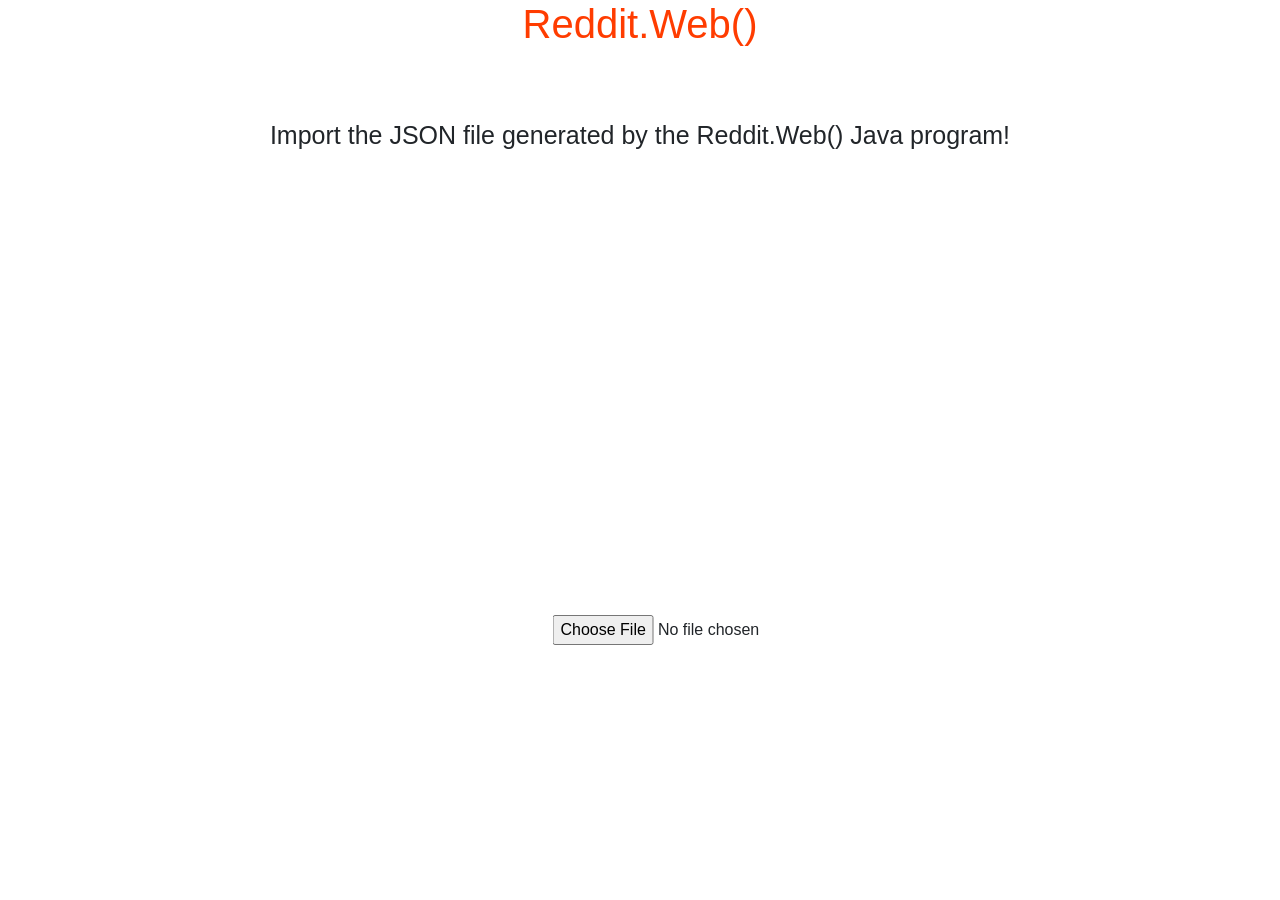
<file: frontend/index.html>
<!-- @author Bassel Rezkalla -->
<!-- @date 2020/04/09 -->

<!DOCTYPE html>
<html lang="en">
<head>
    <meta charset="UTF-8">
    <meta name="viewport" content="width=device-width, initial-scale=1.0">
    <link rel="stylesheet" href="https://maxcdn.bootstrapcdn.com/bootstrap/4.0.0/css/bootstrap.min.css" integrity="sha384-Gn5384xqQ1aoWXA+058RXPxPg6fy4IWvTNh0E263XmFcJlSAwiGgFAW/dAiS6JXm" crossorigin="anonymous">
    <link href="style.css" rel="stylesheet">
    <title>Reddit.Web()</title>
</head>
<body>
    <h1 class="title">Reddit.Web()</h1>
    <div id="refreshDiv">
        <button class="btn" id="refresh" onclick="refresh()">Refresh</button>
    </div>
    <div class="center-screen">
        <h3 id="msg" class="title">Import the JSON file generated by the Reddit.Web() Java program!</h3>
    </div>
    <canvas id="myCanvas"></canvas>
    <input class="button" type="file" value="Upload JSON" id="jsonFile" onchange="onUpload()">
    <!-- <script src="https://requirejs.org/docs/release/2.3.5/minified/require.js"></script> !-->
    <script src="script.js"></script>
</body>
</html>
</file>
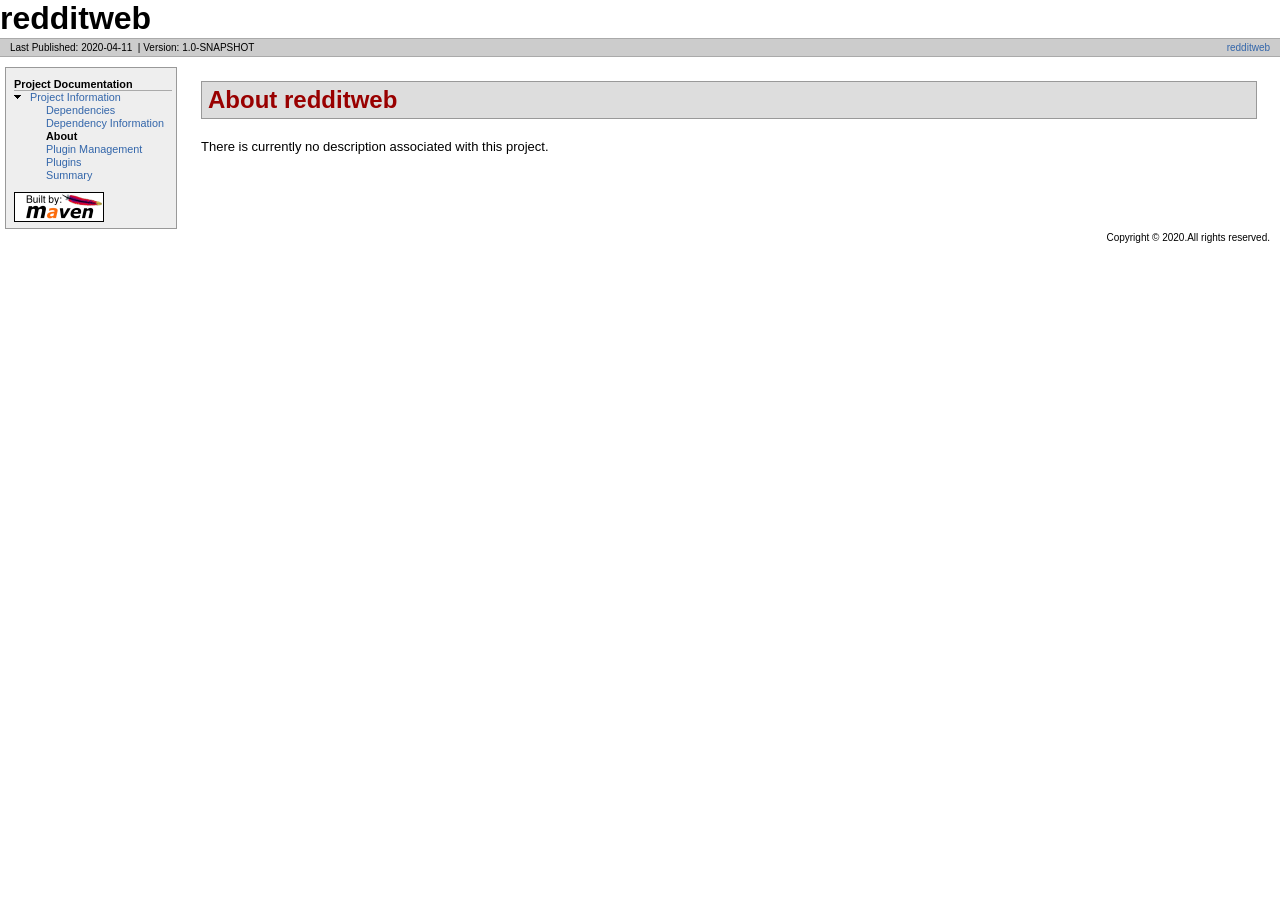
<file: site/index.html>
<!DOCTYPE html PUBLIC "-//W3C//DTD XHTML 1.0 Transitional//EN" "http://www.w3.org/TR/xhtml1/DTD/xhtml1-transitional.dtd">
<!-- Generated by Apache Maven Doxia Site Renderer 1.8.1 from org.apache.maven.plugins:maven-project-info-reports-plugin:3.0.0:index at 2020-04-11 -->
<html xmlns="http://www.w3.org/1999/xhtml" xml:lang="en" lang="en">
  <head>
    <meta http-equiv="Content-Type" content="text/html; charset=UTF-8" />
    <title>redditweb &#x2013; About</title>
    <style type="text/css" media="all">
      @import url("./css/maven-base.css");
      @import url("./css/maven-theme.css");
      @import url("./css/site.css");
    </style>
    <link rel="stylesheet" href="./css/print.css" type="text/css" media="print" />
    <meta http-equiv="Content-Language" content="en" />
    
  </head>
  <body class="composite">
    <div id="banner">
<div id="bannerLeft">
redditweb
</div>
      <div class="clear">
        <hr/>
      </div>
    </div>
    <div id="breadcrumbs">
      <div class="xleft">
        <span id="publishDate">Last Published: 2020-04-11</span>
          &nbsp;| <span id="projectVersion">Version: 1.0-SNAPSHOT</span>
      </div>
      <div class="xright"><a href="./" title="redditweb">redditweb</a>      </div>
      <div class="clear">
        <hr/>
      </div>
    </div>
    <div id="leftColumn">
      <div id="navcolumn">
       <h5>Project Documentation</h5>
    <ul>
     <li class="expanded"><a href="project-info.html" title="Project Information">Project Information</a>
      <ul>
       <li class="none"><a href="dependencies.html" title="Dependencies">Dependencies</a></li>
       <li class="none"><a href="dependency-info.html" title="Dependency Information">Dependency Information</a></li>
       <li class="none"><strong>About</strong></li>
       <li class="none"><a href="plugin-management.html" title="Plugin Management">Plugin Management</a></li>
       <li class="none"><a href="plugins.html" title="Plugins">Plugins</a></li>
       <li class="none"><a href="summary.html" title="Summary">Summary</a></li>
      </ul></li>
    </ul>
      <a href="http://maven.apache.org/" title="Built by Maven" class="poweredBy">
        <img class="poweredBy" alt="Built by Maven" src="./images/logos/maven-feather.png" />
      </a>
      </div>
    </div>
    <div id="bodyColumn">
      <div id="contentBox">
<div class="section">
<h2><a name="About_redditweb"></a>About redditweb</h2><a name="About_redditweb"></a>
<p>There is currently no description associated with this project.</p></div>
      </div>
    </div>
    <div class="clear">
      <hr/>
    </div>
    <div id="footer">
      <div class="xright">
        Copyright &#169;      2020.All rights reserved.      </div>
      <div class="clear">
        <hr/>
      </div>
    </div>
  </body>
</html>
</file>
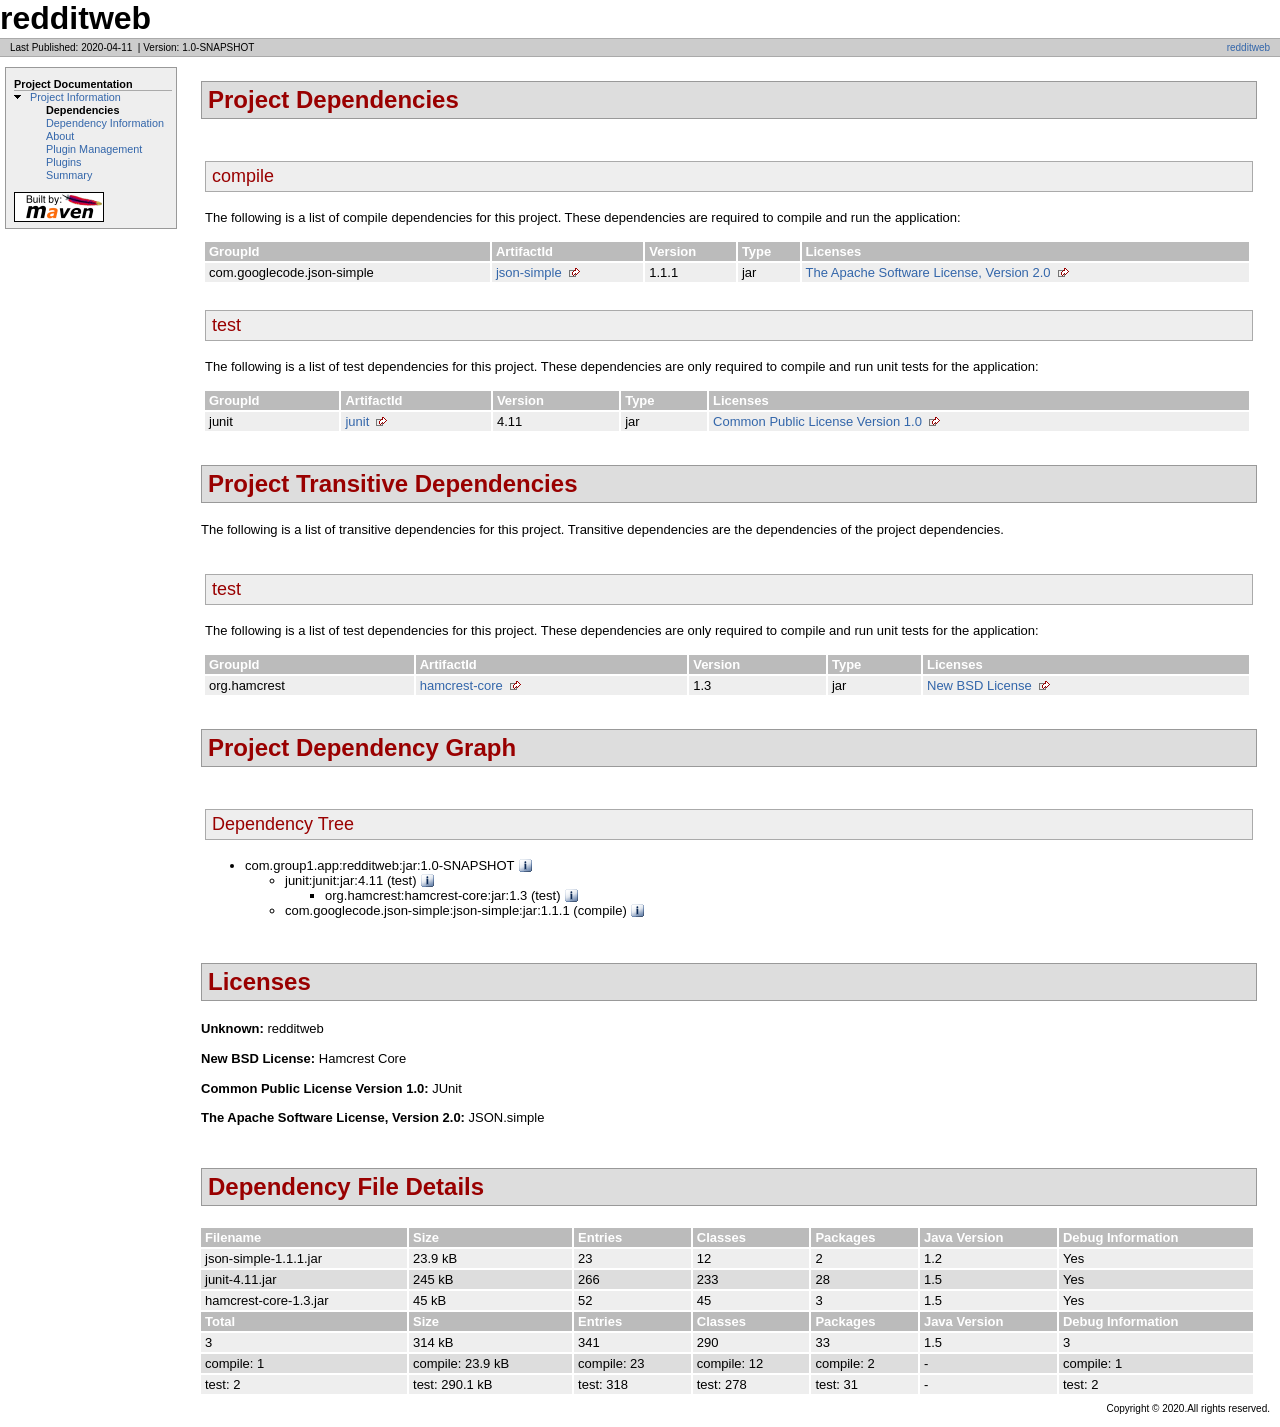
<file: site/dependencies.html>
<!DOCTYPE html PUBLIC "-//W3C//DTD XHTML 1.0 Transitional//EN" "http://www.w3.org/TR/xhtml1/DTD/xhtml1-transitional.dtd">
<!-- Generated by Apache Maven Doxia Site Renderer 1.8.1 from org.apache.maven.plugins:maven-project-info-reports-plugin:3.0.0:dependencies at 2020-04-11 -->
<html xmlns="http://www.w3.org/1999/xhtml" xml:lang="en" lang="en">
  <head>
    <meta http-equiv="Content-Type" content="text/html; charset=UTF-8" />
    <title>redditweb &#x2013; Project Dependencies</title>
    <style type="text/css" media="all">
      @import url("./css/maven-base.css");
      @import url("./css/maven-theme.css");
      @import url("./css/site.css");
    </style>
    <link rel="stylesheet" href="./css/print.css" type="text/css" media="print" />
    <meta http-equiv="Content-Language" content="en" />
    
  </head>
  <body class="composite">
    <div id="banner">
<div id="bannerLeft">
redditweb
</div>
      <div class="clear">
        <hr/>
      </div>
    </div>
    <div id="breadcrumbs">
      <div class="xleft">
        <span id="publishDate">Last Published: 2020-04-11</span>
          &nbsp;| <span id="projectVersion">Version: 1.0-SNAPSHOT</span>
      </div>
      <div class="xright"><a href="./" title="redditweb">redditweb</a>      </div>
      <div class="clear">
        <hr/>
      </div>
    </div>
    <div id="leftColumn">
      <div id="navcolumn">
       <h5>Project Documentation</h5>
    <ul>
     <li class="expanded"><a href="project-info.html" title="Project Information">Project Information</a>
      <ul>
       <li class="none"><strong>Dependencies</strong></li>
       <li class="none"><a href="dependency-info.html" title="Dependency Information">Dependency Information</a></li>
       <li class="none"><a href="index.html" title="About">About</a></li>
       <li class="none"><a href="plugin-management.html" title="Plugin Management">Plugin Management</a></li>
       <li class="none"><a href="plugins.html" title="Plugins">Plugins</a></li>
       <li class="none"><a href="summary.html" title="Summary">Summary</a></li>
      </ul></li>
    </ul>
      <a href="http://maven.apache.org/" title="Built by Maven" class="poweredBy">
        <img class="poweredBy" alt="Built by Maven" src="./images/logos/maven-feather.png" />
      </a>
      </div>
    </div>
    <div id="bodyColumn">
      <div id="contentBox">
<a name="Project_Dependencies"></a>
<div class="section">
<h2><a name="Project_Dependencies"></a>Project Dependencies</h2><a name="Project_Dependencies_compile"></a>
<div class="section">
<h3><a name="compile"></a>compile</h3>
<p>The following is a list of compile dependencies for this project. These dependencies are required to compile and run the application:</p>
<table border="0" class="bodyTable">
<tr class="a">
<th>GroupId</th>
<th>ArtifactId</th>
<th>Version</th>
<th>Type</th>
<th>Licenses</th></tr>
<tr class="b">
<td>com.googlecode.json-simple</td>
<td><a class="externalLink" href="http://code.google.com/p/json-simple/">json-simple</a></td>
<td>1.1.1</td>
<td>jar</td>
<td><a class="externalLink" href="http://www.apache.org/licenses/LICENSE-2.0.txt">The Apache Software License, Version 2.0</a></td></tr></table></div><a name="Project_Dependencies_test"></a>
<div class="section">
<h3><a name="test"></a>test</h3>
<p>The following is a list of test dependencies for this project. These dependencies are only required to compile and run unit tests for the application:</p>
<table border="0" class="bodyTable">
<tr class="a">
<th>GroupId</th>
<th>ArtifactId</th>
<th>Version</th>
<th>Type</th>
<th>Licenses</th></tr>
<tr class="b">
<td>junit</td>
<td><a class="externalLink" href="http://junit.org">junit</a></td>
<td>4.11</td>
<td>jar</td>
<td><a class="externalLink" href="http://www.opensource.org/licenses/cpl1.0.txt">Common Public License Version 1.0</a></td></tr></table></div></div><a name="Project_Transitive_Dependencies"></a>
<div class="section">
<h2><a name="Project_Transitive_Dependencies"></a>Project Transitive Dependencies</h2>
<p>The following is a list of transitive dependencies for this project. Transitive dependencies are the dependencies of the project dependencies.</p><a name="Project_Transitive_Dependencies_test"></a>
<div class="section">
<h3><a name="test"></a>test</h3>
<p>The following is a list of test dependencies for this project. These dependencies are only required to compile and run unit tests for the application:</p>
<table border="0" class="bodyTable">
<tr class="a">
<th>GroupId</th>
<th>ArtifactId</th>
<th>Version</th>
<th>Type</th>
<th>Licenses</th></tr>
<tr class="b">
<td>org.hamcrest</td>
<td><a class="externalLink" href="https://github.com/hamcrest/JavaHamcrest/hamcrest-core">hamcrest-core</a></td>
<td>1.3</td>
<td>jar</td>
<td><a class="externalLink" href="http://www.opensource.org/licenses/bsd-license.php">New BSD License</a></td></tr></table></div></div><a name="Project_Dependency_Graph"></a>
<div class="section">
<h2><a name="Project_Dependency_Graph"></a>Project Dependency Graph</h2>
<script language="javascript" type="text/javascript">
      function toggleDependencyDetails( divId, imgId )
      {
        var div = document.getElementById( divId );
        var img = document.getElementById( imgId );
        if( div.style.display == '' )
        {
          div.style.display = 'none';
          img.src='./images/icon_info_sml.gif';
          img.alt='[Information]';
        }
        else
        {
          div.style.display = '';
          img.src='./images/close.gif';
          img.alt='[Close]';
        }
      }
</script>
<a name="Dependency_Tree"></a>
<div class="section">
<h3><a name="Dependency_Tree"></a>Dependency Tree</h3>
<ul>
<li>com.group1.app:redditweb:jar:1.0-SNAPSHOT <img id="_img1" src="./images/icon_info_sml.gif" alt="[Information]" onclick="toggleDependencyDetails( '_dep0', '_img1' );" style="cursor: pointer; vertical-align: text-bottom;"></img><div id="_dep0" style="display:none">
<table border="0" class="bodyTable">
<tr class="a">
<th>redditweb</th></tr>
<tr class="b">
<td>
<p><b>Description: </b>There is currently no description associated with this project.</p>
<p><b>URL: </b><a class="externalLink" href="http://www.example.com">http://www.example.com</a></p>
<p><b>Project Licenses: </b>No licenses are defined for this project.</p></td></tr></table></div>
<ul>
<li>junit:junit:jar:4.11 (test) <img id="_img3" src="./images/icon_info_sml.gif" alt="[Information]" onclick="toggleDependencyDetails( '_dep2', '_img3' );" style="cursor: pointer; vertical-align: text-bottom;"></img><div id="_dep2" style="display:none">
<table border="0" class="bodyTable">
<tr class="a">
<th>JUnit</th></tr>
<tr class="b">
<td>
<p><b>Description: </b>JUnit is a regression testing framework written by Erich Gamma and Kent Beck.
        It is used by the developer who implements unit tests in Java.</p>
<p><b>URL: </b><a class="externalLink" href="http://junit.org">http://junit.org</a></p>
<p><b>Project Licenses: </b><a class="externalLink" href="http://www.opensource.org/licenses/cpl1.0.txt">Common Public License Version 1.0</a></p></td></tr></table></div>
<ul>
<li>org.hamcrest:hamcrest-core:jar:1.3 (test) <img id="_img5" src="./images/icon_info_sml.gif" alt="[Information]" onclick="toggleDependencyDetails( '_dep4', '_img5' );" style="cursor: pointer; vertical-align: text-bottom;"></img><div id="_dep4" style="display:none">
<table border="0" class="bodyTable">
<tr class="a">
<th>Hamcrest Core</th></tr>
<tr class="b">
<td>
<p><b>Description: </b>This is the core API of hamcrest matcher framework to be used by third-party framework providers. This includes the a foundation set of matcher implementations for common operations.</p>
<p><b>URL: </b><a class="externalLink" href="https://github.com/hamcrest/JavaHamcrest/hamcrest-core">https://github.com/hamcrest/JavaHamcrest/hamcrest-core</a></p>
<p><b>Project Licenses: </b><a class="externalLink" href="http://www.opensource.org/licenses/bsd-license.php">New BSD License</a></p></td></tr></table></div></li></ul></li>
<li>com.googlecode.json-simple:json-simple:jar:1.1.1 (compile) <img id="_img7" src="./images/icon_info_sml.gif" alt="[Information]" onclick="toggleDependencyDetails( '_dep6', '_img7' );" style="cursor: pointer; vertical-align: text-bottom;"></img><div id="_dep6" style="display:none">
<table border="0" class="bodyTable">
<tr class="a">
<th>JSON.simple</th></tr>
<tr class="b">
<td>
<p><b>Description: </b>A simple Java toolkit for JSON</p>
<p><b>URL: </b><a class="externalLink" href="http://code.google.com/p/json-simple/">http://code.google.com/p/json-simple/</a></p>
<p><b>Project Licenses: </b><a class="externalLink" href="http://www.apache.org/licenses/LICENSE-2.0.txt">The Apache Software License, Version 2.0</a></p></td></tr></table></div></li></ul></li></ul></div></div><a name="Licenses"></a>
<div class="section">
<h2><a name="Licenses"></a>Licenses</h2>
<p><b>Unknown: </b>redditweb</p>
<p><b>New BSD License: </b>Hamcrest Core</p>
<p><b>Common Public License Version 1.0: </b>JUnit</p>
<p><b>The Apache Software License, Version 2.0: </b>JSON.simple</p></div><a name="Dependency_File_Details"></a>
<div class="section">
<h2><a name="Dependency_File_Details"></a>Dependency File Details</h2>
<table border="0" class="bodyTable">
<tr class="a">
<th>Filename</th>
<th>Size</th>
<th>Entries</th>
<th>Classes</th>
<th>Packages</th>
<th>Java Version</th>
<th title="Indicates whether these dependencies have been compiled with debug information.">Debug Information</th></tr>
<tr class="b">
<td>json-simple-1.1.1.jar</td>
<td>23.9 kB</td>
<td>23</td>
<td>12</td>
<td>2</td>
<td>1.2</td>
<td>Yes</td></tr>
<tr class="a">
<td>junit-4.11.jar</td>
<td>245 kB</td>
<td>266</td>
<td>233</td>
<td>28</td>
<td>1.5</td>
<td>Yes</td></tr>
<tr class="b">
<td>hamcrest-core-1.3.jar</td>
<td>45 kB</td>
<td>52</td>
<td>45</td>
<td>3</td>
<td>1.5</td>
<td>Yes</td></tr>
<tr class="a">
<th>Total</th>
<th>Size</th>
<th>Entries</th>
<th>Classes</th>
<th>Packages</th>
<th>Java Version</th>
<th>Debug Information</th></tr>
<tr class="b">
<td>3</td>
<td>314 kB</td>
<td>341</td>
<td>290</td>
<td>33</td>
<td>1.5</td>
<td>3</td></tr>
<tr class="a">
<td>compile: 1</td>
<td>compile: 23.9 kB</td>
<td>compile: 23</td>
<td>compile: 12</td>
<td>compile: 2</td>
<td>-</td>
<td>compile: 1</td></tr>
<tr class="b">
<td>test: 2</td>
<td>test: 290.1 kB</td>
<td>test: 318</td>
<td>test: 278</td>
<td>test: 31</td>
<td>-</td>
<td>test: 2</td></tr></table></div>
      </div>
    </div>
    <div class="clear">
      <hr/>
    </div>
    <div id="footer">
      <div class="xright">
        Copyright &#169;      2020.All rights reserved.      </div>
      <div class="clear">
        <hr/>
      </div>
    </div>
  </body>
</html>
</file>
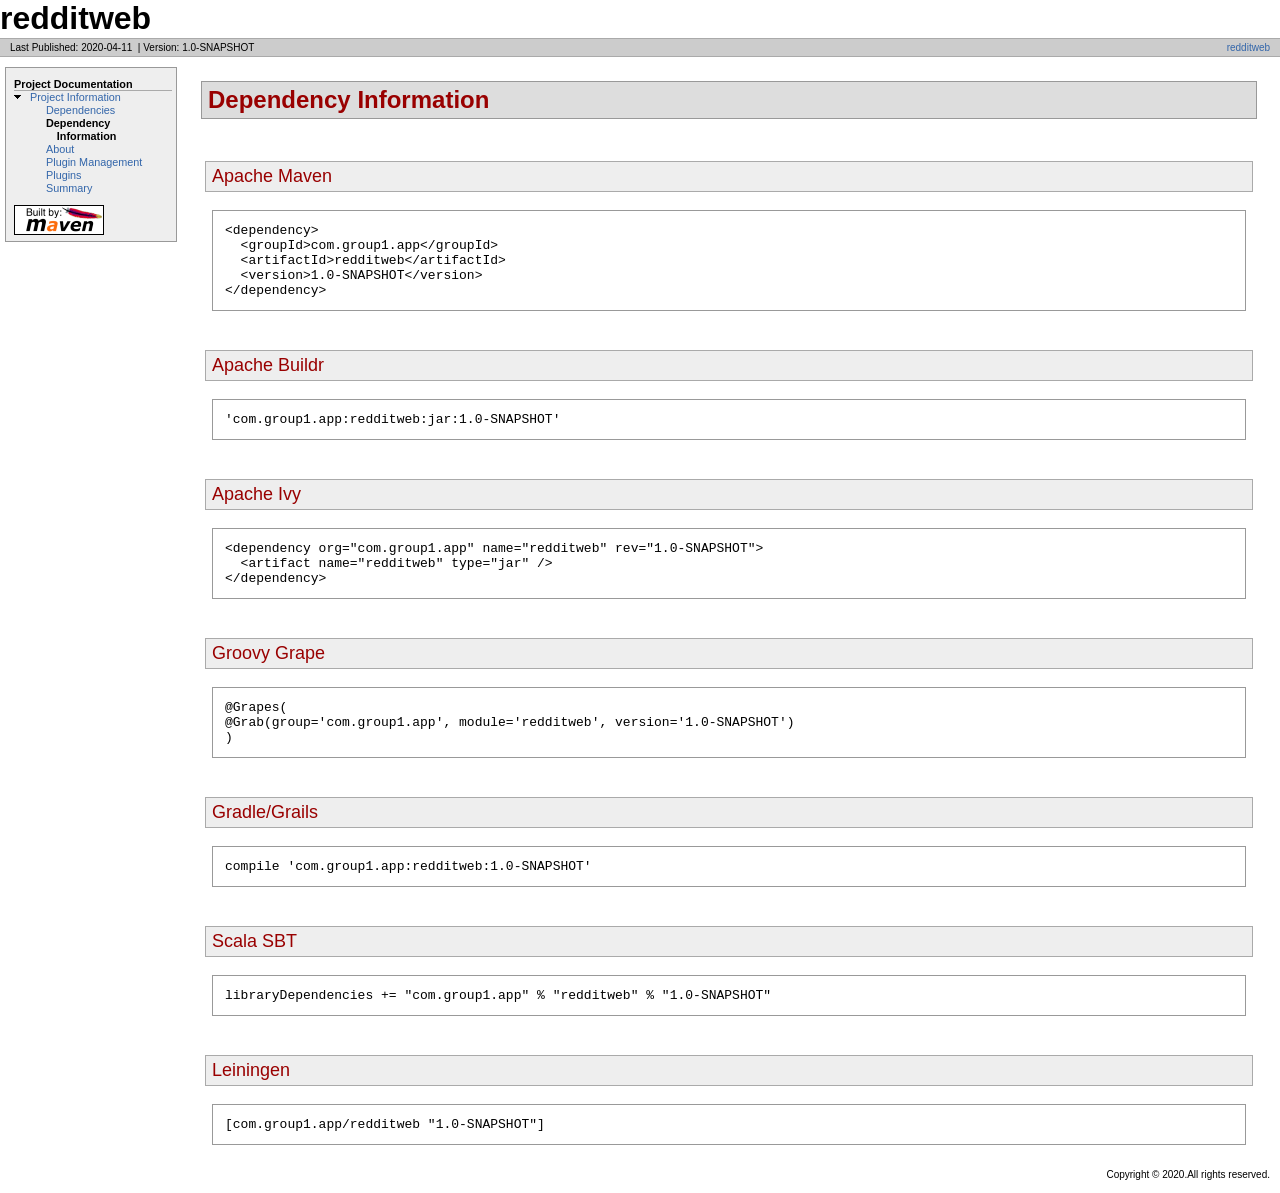
<file: site/dependency-info.html>
<!DOCTYPE html PUBLIC "-//W3C//DTD XHTML 1.0 Transitional//EN" "http://www.w3.org/TR/xhtml1/DTD/xhtml1-transitional.dtd">
<!-- Generated by Apache Maven Doxia Site Renderer 1.8.1 from org.apache.maven.plugins:maven-project-info-reports-plugin:3.0.0:dependency-info at 2020-04-11 -->
<html xmlns="http://www.w3.org/1999/xhtml" xml:lang="en" lang="en">
  <head>
    <meta http-equiv="Content-Type" content="text/html; charset=UTF-8" />
    <title>redditweb &#x2013; Dependency Information</title>
    <style type="text/css" media="all">
      @import url("./css/maven-base.css");
      @import url("./css/maven-theme.css");
      @import url("./css/site.css");
    </style>
    <link rel="stylesheet" href="./css/print.css" type="text/css" media="print" />
    <meta http-equiv="Content-Language" content="en" />
    
  </head>
  <body class="composite">
    <div id="banner">
<div id="bannerLeft">
redditweb
</div>
      <div class="clear">
        <hr/>
      </div>
    </div>
    <div id="breadcrumbs">
      <div class="xleft">
        <span id="publishDate">Last Published: 2020-04-11</span>
          &nbsp;| <span id="projectVersion">Version: 1.0-SNAPSHOT</span>
      </div>
      <div class="xright"><a href="./" title="redditweb">redditweb</a>      </div>
      <div class="clear">
        <hr/>
      </div>
    </div>
    <div id="leftColumn">
      <div id="navcolumn">
       <h5>Project Documentation</h5>
    <ul>
     <li class="expanded"><a href="project-info.html" title="Project Information">Project Information</a>
      <ul>
       <li class="none"><a href="dependencies.html" title="Dependencies">Dependencies</a></li>
       <li class="none"><strong>Dependency Information</strong></li>
       <li class="none"><a href="index.html" title="About">About</a></li>
       <li class="none"><a href="plugin-management.html" title="Plugin Management">Plugin Management</a></li>
       <li class="none"><a href="plugins.html" title="Plugins">Plugins</a></li>
       <li class="none"><a href="summary.html" title="Summary">Summary</a></li>
      </ul></li>
    </ul>
      <a href="http://maven.apache.org/" title="Built by Maven" class="poweredBy">
        <img class="poweredBy" alt="Built by Maven" src="./images/logos/maven-feather.png" />
      </a>
      </div>
    </div>
    <div id="bodyColumn">
      <div id="contentBox">
<div class="section">
<h2><a name="Dependency_Information"></a>Dependency Information</h2><a name="Dependency_Information"></a>
<div class="section">
<h3><a name="Apache_Maven"></a>Apache Maven</h3><a name="Apache_Maven"></a>
<div class="source">
<pre>&lt;dependency&gt;
  &lt;groupId&gt;com.group1.app&lt;/groupId&gt;
  &lt;artifactId&gt;redditweb&lt;/artifactId&gt;
  &lt;version&gt;1.0-SNAPSHOT&lt;/version&gt;
&lt;/dependency&gt;</pre></div></div>
<div class="section">
<h3><a name="Apache_Buildr"></a>Apache Buildr</h3><a name="Apache_Buildr"></a>
<div class="source">
<pre>'com.group1.app:redditweb:jar:1.0-SNAPSHOT'</pre></div></div>
<div class="section">
<h3><a name="Apache_Ivy"></a>Apache Ivy</h3><a name="Apache_Ivy"></a>
<div class="source">
<pre>&lt;dependency org=&quot;com.group1.app&quot; name=&quot;redditweb&quot; rev=&quot;1.0-SNAPSHOT&quot;&gt;
  &lt;artifact name=&quot;redditweb&quot; type=&quot;jar&quot; /&gt;
&lt;/dependency&gt;</pre></div></div>
<div class="section">
<h3><a name="Groovy_Grape"></a>Groovy Grape</h3><a name="Groovy_Grape"></a>
<div class="source">
<pre>@Grapes(
@Grab(group='com.group1.app', module='redditweb', version='1.0-SNAPSHOT')
)</pre></div></div>
<div class="section">
<h3><a name="Gradle.2FGrails"></a>Gradle/Grails</h3><a name="Gradle.2FGrails"></a>
<div class="source">
<pre>compile 'com.group1.app:redditweb:1.0-SNAPSHOT'</pre></div></div>
<div class="section">
<h3><a name="Scala_SBT"></a>Scala SBT</h3><a name="Scala_SBT"></a>
<div class="source">
<pre>libraryDependencies += &quot;com.group1.app&quot; % &quot;redditweb&quot; % &quot;1.0-SNAPSHOT&quot;</pre></div></div>
<div class="section">
<h3><a name="Leiningen"></a>Leiningen</h3><a name="Leiningen"></a>
<div class="source">
<pre>[com.group1.app/redditweb &quot;1.0-SNAPSHOT&quot;]</pre></div></div></div>
      </div>
    </div>
    <div class="clear">
      <hr/>
    </div>
    <div id="footer">
      <div class="xright">
        Copyright &#169;      2020.All rights reserved.      </div>
      <div class="clear">
        <hr/>
      </div>
    </div>
  </body>
</html>
</file>
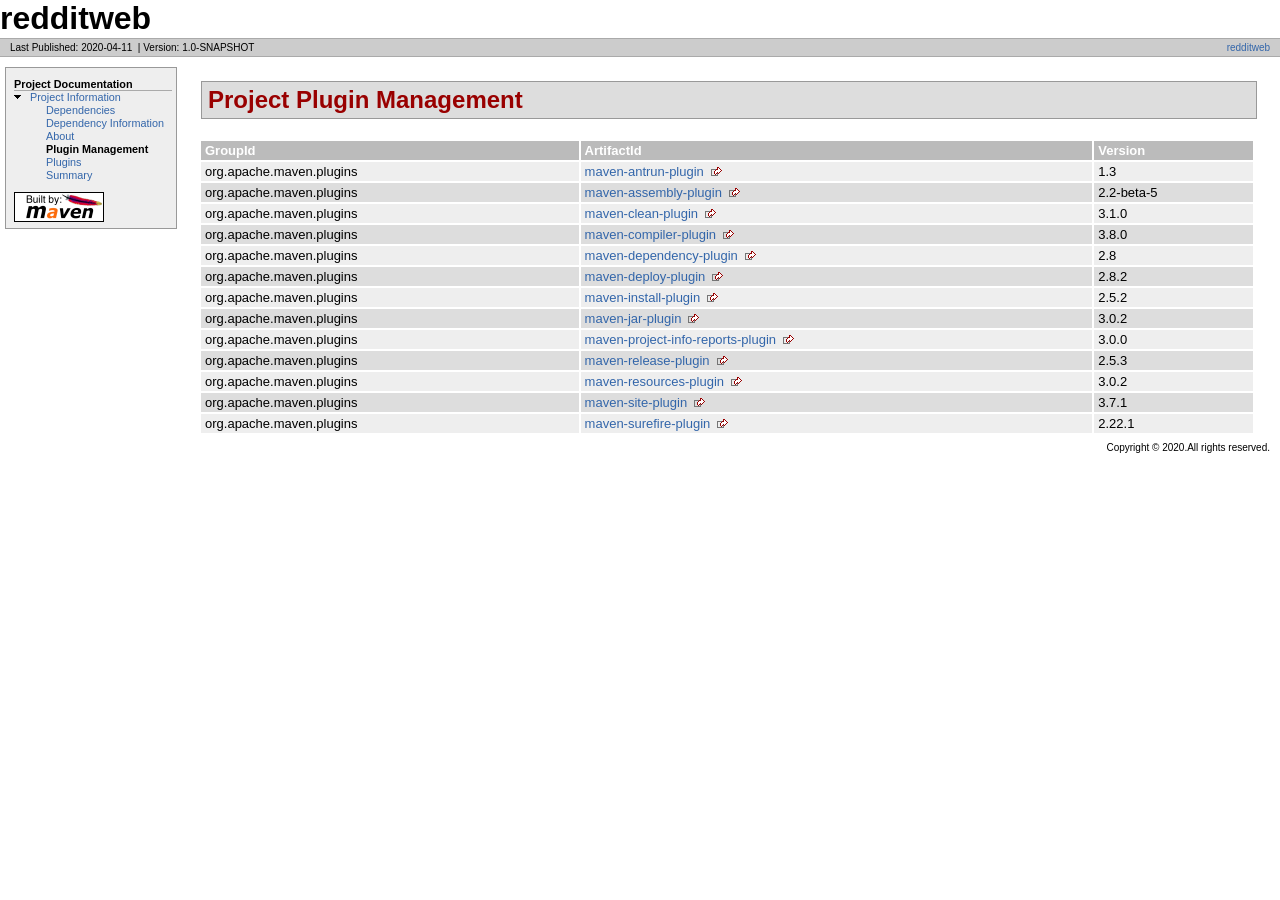
<file: site/plugin-management.html>
<!DOCTYPE html PUBLIC "-//W3C//DTD XHTML 1.0 Transitional//EN" "http://www.w3.org/TR/xhtml1/DTD/xhtml1-transitional.dtd">
<!-- Generated by Apache Maven Doxia Site Renderer 1.8.1 from org.apache.maven.plugins:maven-project-info-reports-plugin:3.0.0:plugin-management at 2020-04-11 -->
<html xmlns="http://www.w3.org/1999/xhtml" xml:lang="en" lang="en">
  <head>
    <meta http-equiv="Content-Type" content="text/html; charset=UTF-8" />
    <title>redditweb &#x2013; Project Plugin Management</title>
    <style type="text/css" media="all">
      @import url("./css/maven-base.css");
      @import url("./css/maven-theme.css");
      @import url("./css/site.css");
    </style>
    <link rel="stylesheet" href="./css/print.css" type="text/css" media="print" />
    <meta http-equiv="Content-Language" content="en" />
    
  </head>
  <body class="composite">
    <div id="banner">
<div id="bannerLeft">
redditweb
</div>
      <div class="clear">
        <hr/>
      </div>
    </div>
    <div id="breadcrumbs">
      <div class="xleft">
        <span id="publishDate">Last Published: 2020-04-11</span>
          &nbsp;| <span id="projectVersion">Version: 1.0-SNAPSHOT</span>
      </div>
      <div class="xright"><a href="./" title="redditweb">redditweb</a>      </div>
      <div class="clear">
        <hr/>
      </div>
    </div>
    <div id="leftColumn">
      <div id="navcolumn">
       <h5>Project Documentation</h5>
    <ul>
     <li class="expanded"><a href="project-info.html" title="Project Information">Project Information</a>
      <ul>
       <li class="none"><a href="dependencies.html" title="Dependencies">Dependencies</a></li>
       <li class="none"><a href="dependency-info.html" title="Dependency Information">Dependency Information</a></li>
       <li class="none"><a href="index.html" title="About">About</a></li>
       <li class="none"><strong>Plugin Management</strong></li>
       <li class="none"><a href="plugins.html" title="Plugins">Plugins</a></li>
       <li class="none"><a href="summary.html" title="Summary">Summary</a></li>
      </ul></li>
    </ul>
      <a href="http://maven.apache.org/" title="Built by Maven" class="poweredBy">
        <img class="poweredBy" alt="Built by Maven" src="./images/logos/maven-feather.png" />
      </a>
      </div>
    </div>
    <div id="bodyColumn">
      <div id="contentBox">
<div class="section">
<h2><a name="Project_Plugin_Management"></a>Project Plugin Management</h2><a name="Project_Plugin_Management"></a>
<table border="0" class="bodyTable">
<tr class="a">
<th>GroupId</th>
<th>ArtifactId</th>
<th>Version</th></tr>
<tr class="b">
<td>org.apache.maven.plugins</td>
<td><a class="externalLink" href="http://maven.apache.org/plugins/maven-antrun-plugin/">maven-antrun-plugin</a></td>
<td>1.3</td></tr>
<tr class="a">
<td>org.apache.maven.plugins</td>
<td><a class="externalLink" href="http://maven.apache.org/plugins/maven-assembly-plugin/">maven-assembly-plugin</a></td>
<td>2.2-beta-5</td></tr>
<tr class="b">
<td>org.apache.maven.plugins</td>
<td><a class="externalLink" href="https://maven.apache.org/plugins/maven-clean-plugin/">maven-clean-plugin</a></td>
<td>3.1.0</td></tr>
<tr class="a">
<td>org.apache.maven.plugins</td>
<td><a class="externalLink" href="https://maven.apache.org/plugins/maven-compiler-plugin/">maven-compiler-plugin</a></td>
<td>3.8.0</td></tr>
<tr class="b">
<td>org.apache.maven.plugins</td>
<td><a class="externalLink" href="http://maven.apache.org/plugins/maven-dependency-plugin/">maven-dependency-plugin</a></td>
<td>2.8</td></tr>
<tr class="a">
<td>org.apache.maven.plugins</td>
<td><a class="externalLink" href="http://maven.apache.org/plugins/maven-deploy-plugin/">maven-deploy-plugin</a></td>
<td>2.8.2</td></tr>
<tr class="b">
<td>org.apache.maven.plugins</td>
<td><a class="externalLink" href="http://maven.apache.org/plugins/maven-install-plugin/">maven-install-plugin</a></td>
<td>2.5.2</td></tr>
<tr class="a">
<td>org.apache.maven.plugins</td>
<td><a class="externalLink" href="https://maven.apache.org/plugins/maven-jar-plugin/">maven-jar-plugin</a></td>
<td>3.0.2</td></tr>
<tr class="b">
<td>org.apache.maven.plugins</td>
<td><a class="externalLink" href="https://maven.apache.org/plugins/maven-project-info-reports-plugin/">maven-project-info-reports-plugin</a></td>
<td>3.0.0</td></tr>
<tr class="a">
<td>org.apache.maven.plugins</td>
<td><a class="externalLink" href="http://maven.apache.org/maven-release/maven-release-plugin/">maven-release-plugin</a></td>
<td>2.5.3</td></tr>
<tr class="b">
<td>org.apache.maven.plugins</td>
<td><a class="externalLink" href="https://maven.apache.org/plugins/maven-resources-plugin/">maven-resources-plugin</a></td>
<td>3.0.2</td></tr>
<tr class="a">
<td>org.apache.maven.plugins</td>
<td><a class="externalLink" href="https://maven.apache.org/plugins/maven-site-plugin/">maven-site-plugin</a></td>
<td>3.7.1</td></tr>
<tr class="b">
<td>org.apache.maven.plugins</td>
<td><a class="externalLink" href="https://maven.apache.org/surefire/maven-surefire-plugin/">maven-surefire-plugin</a></td>
<td>2.22.1</td></tr></table></div>
      </div>
    </div>
    <div class="clear">
      <hr/>
    </div>
    <div id="footer">
      <div class="xright">
        Copyright &#169;      2020.All rights reserved.      </div>
      <div class="clear">
        <hr/>
      </div>
    </div>
  </body>
</html>
</file>
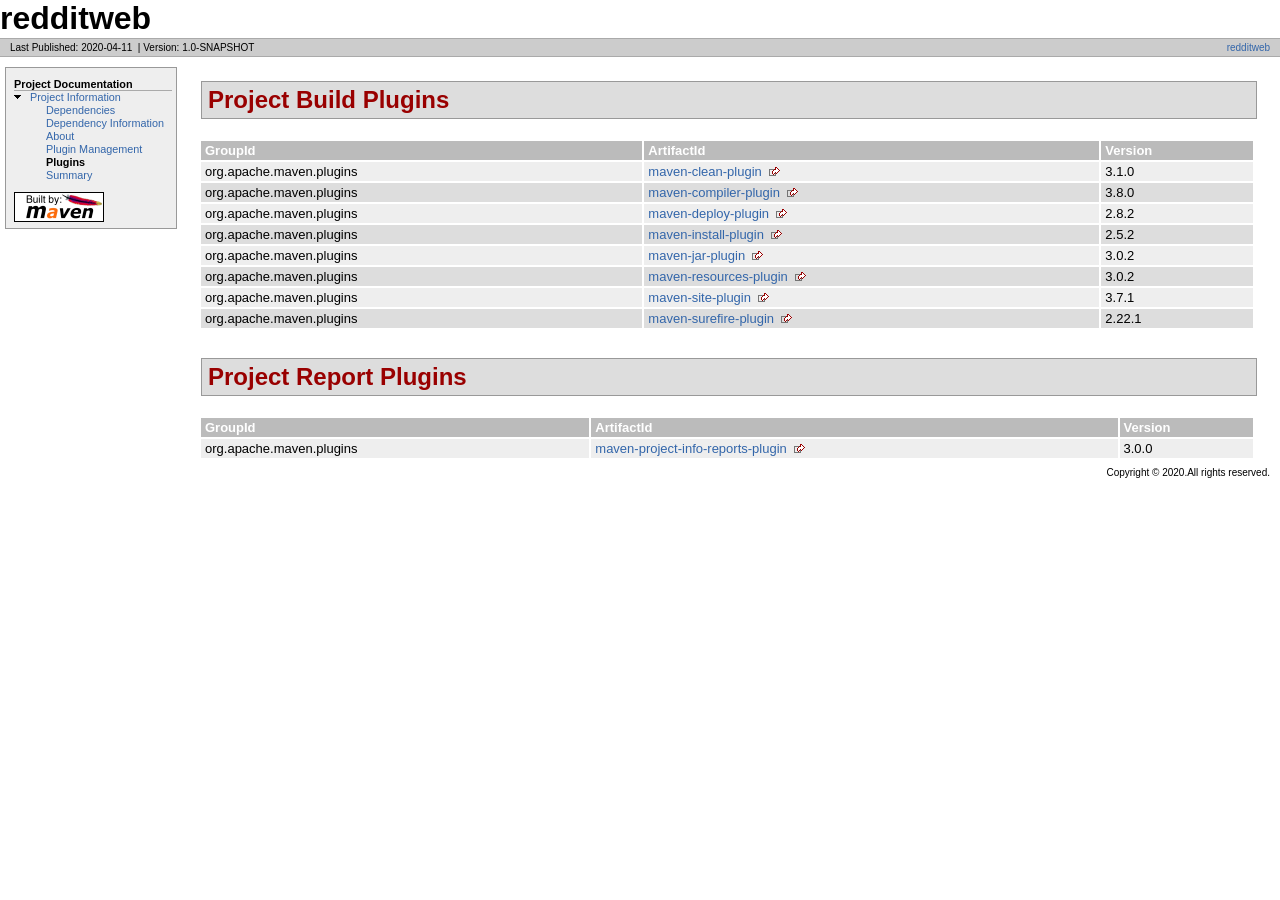
<file: site/plugins.html>
<!DOCTYPE html PUBLIC "-//W3C//DTD XHTML 1.0 Transitional//EN" "http://www.w3.org/TR/xhtml1/DTD/xhtml1-transitional.dtd">
<!-- Generated by Apache Maven Doxia Site Renderer 1.8.1 from org.apache.maven.plugins:maven-project-info-reports-plugin:3.0.0:plugins at 2020-04-11 -->
<html xmlns="http://www.w3.org/1999/xhtml" xml:lang="en" lang="en">
  <head>
    <meta http-equiv="Content-Type" content="text/html; charset=UTF-8" />
    <title>redditweb &#x2013; Project Plugins</title>
    <style type="text/css" media="all">
      @import url("./css/maven-base.css");
      @import url("./css/maven-theme.css");
      @import url("./css/site.css");
    </style>
    <link rel="stylesheet" href="./css/print.css" type="text/css" media="print" />
    <meta http-equiv="Content-Language" content="en" />
    
  </head>
  <body class="composite">
    <div id="banner">
<div id="bannerLeft">
redditweb
</div>
      <div class="clear">
        <hr/>
      </div>
    </div>
    <div id="breadcrumbs">
      <div class="xleft">
        <span id="publishDate">Last Published: 2020-04-11</span>
          &nbsp;| <span id="projectVersion">Version: 1.0-SNAPSHOT</span>
      </div>
      <div class="xright"><a href="./" title="redditweb">redditweb</a>      </div>
      <div class="clear">
        <hr/>
      </div>
    </div>
    <div id="leftColumn">
      <div id="navcolumn">
       <h5>Project Documentation</h5>
    <ul>
     <li class="expanded"><a href="project-info.html" title="Project Information">Project Information</a>
      <ul>
       <li class="none"><a href="dependencies.html" title="Dependencies">Dependencies</a></li>
       <li class="none"><a href="dependency-info.html" title="Dependency Information">Dependency Information</a></li>
       <li class="none"><a href="index.html" title="About">About</a></li>
       <li class="none"><a href="plugin-management.html" title="Plugin Management">Plugin Management</a></li>
       <li class="none"><strong>Plugins</strong></li>
       <li class="none"><a href="summary.html" title="Summary">Summary</a></li>
      </ul></li>
    </ul>
      <a href="http://maven.apache.org/" title="Built by Maven" class="poweredBy">
        <img class="poweredBy" alt="Built by Maven" src="./images/logos/maven-feather.png" />
      </a>
      </div>
    </div>
    <div id="bodyColumn">
      <div id="contentBox">
<div class="section">
<h2><a name="Project_Build_Plugins"></a>Project Build Plugins</h2><a name="Project_Build_Plugins"></a>
<table border="0" class="bodyTable">
<tr class="a">
<th>GroupId</th>
<th>ArtifactId</th>
<th>Version</th></tr>
<tr class="b">
<td>org.apache.maven.plugins</td>
<td><a class="externalLink" href="https://maven.apache.org/plugins/maven-clean-plugin/">maven-clean-plugin</a></td>
<td>3.1.0</td></tr>
<tr class="a">
<td>org.apache.maven.plugins</td>
<td><a class="externalLink" href="https://maven.apache.org/plugins/maven-compiler-plugin/">maven-compiler-plugin</a></td>
<td>3.8.0</td></tr>
<tr class="b">
<td>org.apache.maven.plugins</td>
<td><a class="externalLink" href="http://maven.apache.org/plugins/maven-deploy-plugin/">maven-deploy-plugin</a></td>
<td>2.8.2</td></tr>
<tr class="a">
<td>org.apache.maven.plugins</td>
<td><a class="externalLink" href="http://maven.apache.org/plugins/maven-install-plugin/">maven-install-plugin</a></td>
<td>2.5.2</td></tr>
<tr class="b">
<td>org.apache.maven.plugins</td>
<td><a class="externalLink" href="https://maven.apache.org/plugins/maven-jar-plugin/">maven-jar-plugin</a></td>
<td>3.0.2</td></tr>
<tr class="a">
<td>org.apache.maven.plugins</td>
<td><a class="externalLink" href="https://maven.apache.org/plugins/maven-resources-plugin/">maven-resources-plugin</a></td>
<td>3.0.2</td></tr>
<tr class="b">
<td>org.apache.maven.plugins</td>
<td><a class="externalLink" href="https://maven.apache.org/plugins/maven-site-plugin/">maven-site-plugin</a></td>
<td>3.7.1</td></tr>
<tr class="a">
<td>org.apache.maven.plugins</td>
<td><a class="externalLink" href="https://maven.apache.org/surefire/maven-surefire-plugin/">maven-surefire-plugin</a></td>
<td>2.22.1</td></tr></table></div>
<div class="section">
<h2><a name="Project_Report_Plugins"></a>Project Report Plugins</h2><a name="Project_Report_Plugins"></a>
<table border="0" class="bodyTable">
<tr class="a">
<th>GroupId</th>
<th>ArtifactId</th>
<th>Version</th></tr>
<tr class="b">
<td>org.apache.maven.plugins</td>
<td><a class="externalLink" href="https://maven.apache.org/plugins/maven-project-info-reports-plugin/">maven-project-info-reports-plugin</a></td>
<td>3.0.0</td></tr></table></div>
      </div>
    </div>
    <div class="clear">
      <hr/>
    </div>
    <div id="footer">
      <div class="xright">
        Copyright &#169;      2020.All rights reserved.      </div>
      <div class="clear">
        <hr/>
      </div>
    </div>
  </body>
</html>
</file>
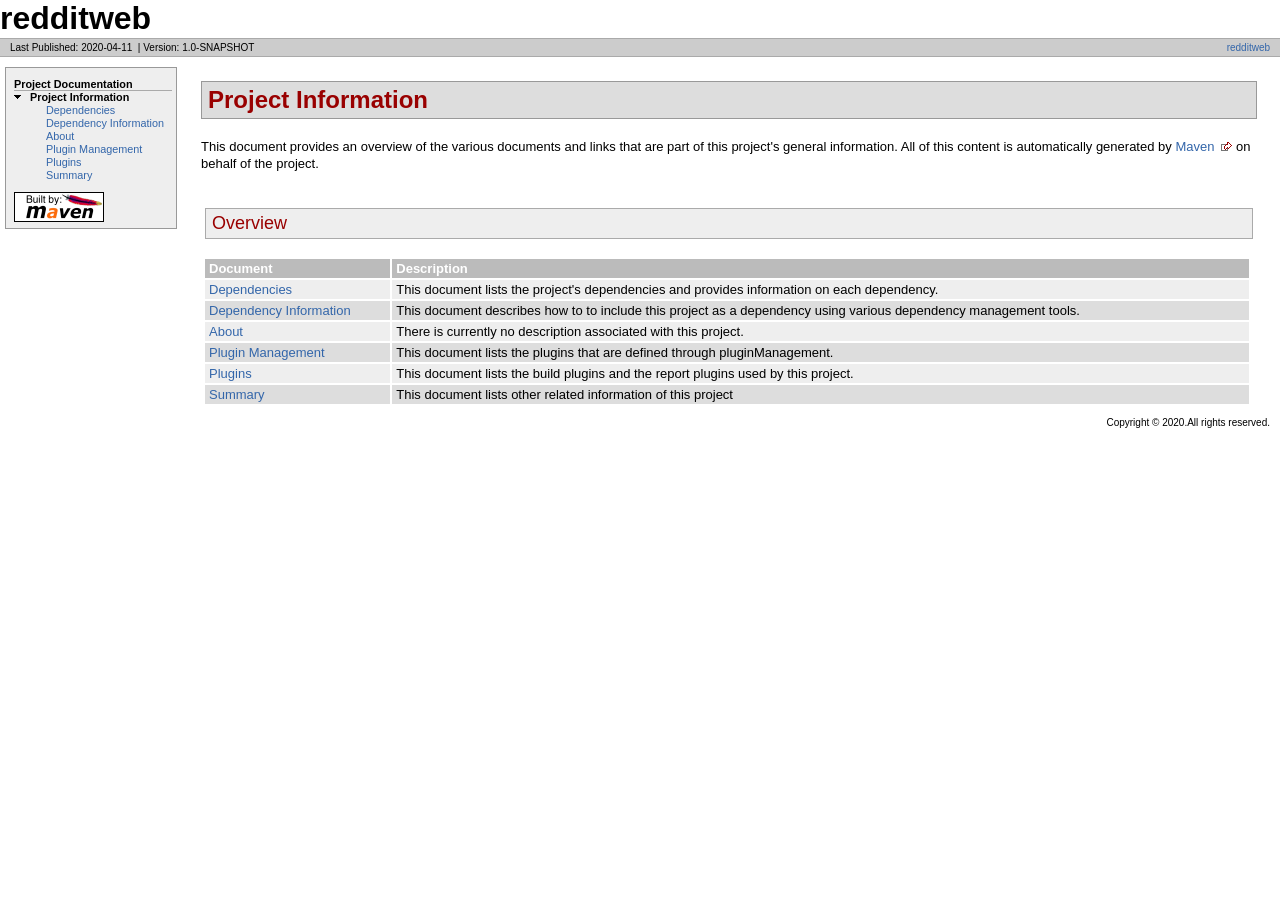
<file: site/project-info.html>
<!DOCTYPE html PUBLIC "-//W3C//DTD XHTML 1.0 Transitional//EN" "http://www.w3.org/TR/xhtml1/DTD/xhtml1-transitional.dtd">
<!-- Generated by Apache Maven Doxia Site Renderer 1.8.1 from org.apache.maven.plugins:maven-site-plugin:3.7.1:CategorySummaryDocumentRenderer at 2020-04-11 -->
<html xmlns="http://www.w3.org/1999/xhtml" xml:lang="en" lang="en">
  <head>
    <meta http-equiv="Content-Type" content="text/html; charset=UTF-8" />
    <title>redditweb &#x2013; Project Information</title>
    <style type="text/css" media="all">
      @import url("./css/maven-base.css");
      @import url("./css/maven-theme.css");
      @import url("./css/site.css");
    </style>
    <link rel="stylesheet" href="./css/print.css" type="text/css" media="print" />
    <meta http-equiv="Content-Language" content="en" />
    
  </head>
  <body class="composite">
    <div id="banner">
<div id="bannerLeft">
redditweb
</div>
      <div class="clear">
        <hr/>
      </div>
    </div>
    <div id="breadcrumbs">
      <div class="xleft">
        <span id="publishDate">Last Published: 2020-04-11</span>
          &nbsp;| <span id="projectVersion">Version: 1.0-SNAPSHOT</span>
      </div>
      <div class="xright"><a href="./" title="redditweb">redditweb</a>      </div>
      <div class="clear">
        <hr/>
      </div>
    </div>
    <div id="leftColumn">
      <div id="navcolumn">
       <h5>Project Documentation</h5>
    <ul>
     <li class="expanded"><strong>Project Information</strong>
      <ul>
       <li class="none"><a href="dependencies.html" title="Dependencies">Dependencies</a></li>
       <li class="none"><a href="dependency-info.html" title="Dependency Information">Dependency Information</a></li>
       <li class="none"><a href="index.html" title="About">About</a></li>
       <li class="none"><a href="plugin-management.html" title="Plugin Management">Plugin Management</a></li>
       <li class="none"><a href="plugins.html" title="Plugins">Plugins</a></li>
       <li class="none"><a href="summary.html" title="Summary">Summary</a></li>
      </ul></li>
    </ul>
      <a href="http://maven.apache.org/" title="Built by Maven" class="poweredBy">
        <img class="poweredBy" alt="Built by Maven" src="./images/logos/maven-feather.png" />
      </a>
      </div>
    </div>
    <div id="bodyColumn">
      <div id="contentBox">
<div class="section">
<h2><a name="Project_Information"></a>Project Information</h2>
<p>This document provides an overview of the various documents and links that are part of this project's general information. All of this content is automatically generated by <a class="externalLink" href="http://maven.apache.org">Maven</a> on behalf of the project.</p>
<div class="section">
<h3><a name="Overview"></a>Overview</h3>
<table border="0" class="bodyTable">
<tr class="a">
<th>Document</th>
<th>Description</th></tr>
<tr class="b">
<td><a href="dependencies.html">Dependencies</a></td>
<td>This document lists the project's dependencies and provides information on each dependency.</td></tr>
<tr class="a">
<td><a href="dependency-info.html">Dependency Information</a></td>
<td>This document describes how to to include this project as a dependency using various dependency management tools.</td></tr>
<tr class="b">
<td><a href="index.html">About</a></td>
<td>There is currently no description associated with this project.</td></tr>
<tr class="a">
<td><a href="plugin-management.html">Plugin Management</a></td>
<td>This document lists the plugins that are defined through pluginManagement.</td></tr>
<tr class="b">
<td><a href="plugins.html">Plugins</a></td>
<td>This document lists the build plugins and the report plugins used by this project.</td></tr>
<tr class="a">
<td><a href="summary.html">Summary</a></td>
<td>This document lists other related information of this project</td></tr></table></div></div>
      </div>
    </div>
    <div class="clear">
      <hr/>
    </div>
    <div id="footer">
      <div class="xright">
        Copyright &#169;      2020.All rights reserved.      </div>
      <div class="clear">
        <hr/>
      </div>
    </div>
  </body>
</html>
</file>
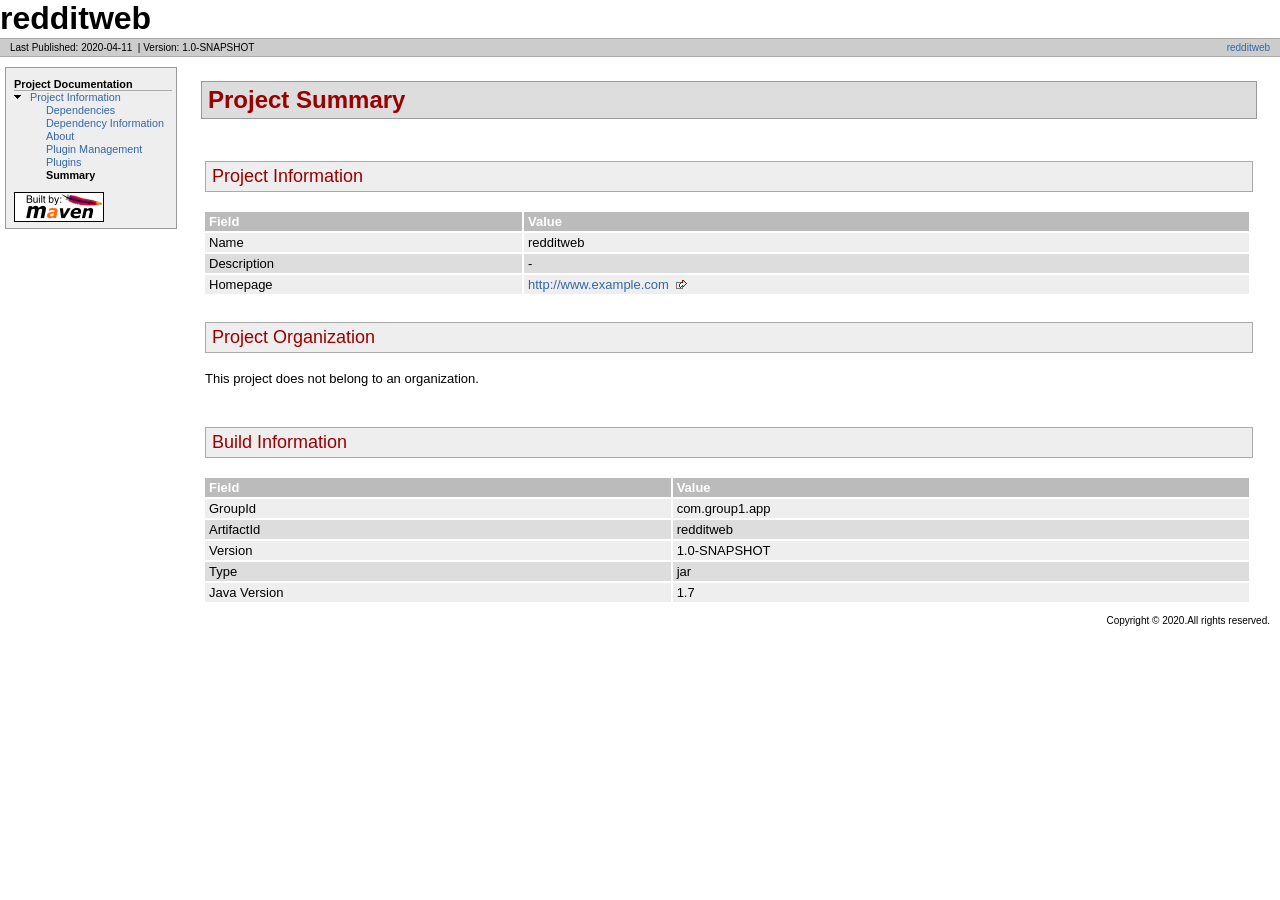
<file: site/summary.html>
<!DOCTYPE html PUBLIC "-//W3C//DTD XHTML 1.0 Transitional//EN" "http://www.w3.org/TR/xhtml1/DTD/xhtml1-transitional.dtd">
<!-- Generated by Apache Maven Doxia Site Renderer 1.8.1 from org.apache.maven.plugins:maven-project-info-reports-plugin:3.0.0:summary at 2020-04-11 -->
<html xmlns="http://www.w3.org/1999/xhtml" xml:lang="en" lang="en">
  <head>
    <meta http-equiv="Content-Type" content="text/html; charset=UTF-8" />
    <title>redditweb &#x2013; Project Summary</title>
    <style type="text/css" media="all">
      @import url("./css/maven-base.css");
      @import url("./css/maven-theme.css");
      @import url("./css/site.css");
    </style>
    <link rel="stylesheet" href="./css/print.css" type="text/css" media="print" />
    <meta http-equiv="Content-Language" content="en" />
    
  </head>
  <body class="composite">
    <div id="banner">
<div id="bannerLeft">
redditweb
</div>
      <div class="clear">
        <hr/>
      </div>
    </div>
    <div id="breadcrumbs">
      <div class="xleft">
        <span id="publishDate">Last Published: 2020-04-11</span>
          &nbsp;| <span id="projectVersion">Version: 1.0-SNAPSHOT</span>
      </div>
      <div class="xright"><a href="./" title="redditweb">redditweb</a>      </div>
      <div class="clear">
        <hr/>
      </div>
    </div>
    <div id="leftColumn">
      <div id="navcolumn">
       <h5>Project Documentation</h5>
    <ul>
     <li class="expanded"><a href="project-info.html" title="Project Information">Project Information</a>
      <ul>
       <li class="none"><a href="dependencies.html" title="Dependencies">Dependencies</a></li>
       <li class="none"><a href="dependency-info.html" title="Dependency Information">Dependency Information</a></li>
       <li class="none"><a href="index.html" title="About">About</a></li>
       <li class="none"><a href="plugin-management.html" title="Plugin Management">Plugin Management</a></li>
       <li class="none"><a href="plugins.html" title="Plugins">Plugins</a></li>
       <li class="none"><strong>Summary</strong></li>
      </ul></li>
    </ul>
      <a href="http://maven.apache.org/" title="Built by Maven" class="poweredBy">
        <img class="poweredBy" alt="Built by Maven" src="./images/logos/maven-feather.png" />
      </a>
      </div>
    </div>
    <div id="bodyColumn">
      <div id="contentBox">
<div class="section">
<h2><a name="Project_Summary"></a>Project Summary</h2><a name="Project_Summary"></a>
<div class="section">
<h3><a name="Project_Information"></a>Project Information</h3><a name="Project_Information"></a>
<table border="0" class="bodyTable">
<tr class="a">
<th>Field</th>
<th>Value</th></tr>
<tr class="b">
<td>Name</td>
<td>redditweb</td></tr>
<tr class="a">
<td>Description</td>
<td>-</td></tr>
<tr class="b">
<td>Homepage</td>
<td><a class="externalLink" href="http://www.example.com">http://www.example.com</a></td></tr></table></div>
<div class="section">
<h3><a name="Project_Organization"></a>Project Organization</h3><a name="Project_Organization"></a>
<p>This project does not belong to an organization.</p></div>
<div class="section">
<h3><a name="Build_Information"></a>Build Information</h3><a name="Build_Information"></a>
<table border="0" class="bodyTable">
<tr class="a">
<th>Field</th>
<th>Value</th></tr>
<tr class="b">
<td>GroupId</td>
<td>com.group1.app</td></tr>
<tr class="a">
<td>ArtifactId</td>
<td>redditweb</td></tr>
<tr class="b">
<td>Version</td>
<td>1.0-SNAPSHOT</td></tr>
<tr class="a">
<td>Type</td>
<td>jar</td></tr>
<tr class="b">
<td>Java Version</td>
<td>1.7</td></tr></table></div></div>
      </div>
    </div>
    <div class="clear">
      <hr/>
    </div>
    <div id="footer">
      <div class="xright">
        Copyright &#169;      2020.All rights reserved.      </div>
      <div class="clear">
        <hr/>
      </div>
    </div>
  </body>
</html>
</file>
<file: frontend/style.css>
/* 
@author Bassel Rezkalla
@date 2020/04/09 
*/

.hublink {
    /* margin: 3vh 90vw; */
    position: absolute;
    top: 2em;
    right: 2em;
    /* text-align: right; */
}

.gitlink {
    cursor: pointer;
    color: rgb(255, 60, 0);
}


.gitlink:link {
    color: rgb(255, 60, 0);
}

.gitlink:visited {
    color: rgb(255, 60, 0);
}


.gitlink:hover {
    color: rgb(255, 151, 92);
}

body{
    margin: 0;
    /* background-color: rgba(100, 0, 0, 0.1); */
}

input{
    display: block;
    margin: auto;
    padding: 4vh 0;
}

canvas{
    display: none;
}

.title{
    text-align: center;
}

#msg {
    text-align: center;
    /* margin-bottom: 30px;  */
}

h1{
    color: rgb(255, 60, 0);
    margin-bottom: 0px;
}

h3{
    font-size: 25px;
    margin: 30px;
}

.center-screen {
    /* position: absolute;
    top: 70%;
    left: 50%;
    margin-right: -50%;
    transform: translate(-50%, -150%); */
    margin: 8vh 5vw;
}

.button {
    position: absolute;
    top: 70%;
    left: 55%;
    margin-right: -50%;
    transform: translate(-50%, -50%);
    /* margin: 3vh 5vw;
    text-align: center; */
}

#refreshDiv {
    text-align: center;
    display: none;
    /* position: fixed; */
    /* top: 12vh;
    left: 47vw; */
}

.btn {
    background-color: #df6e52;
    background-color: rgb(255, 110, 66);
    border: none;
    outline: none;
    color: white;
    /* width: 176px;
    height: 81px; */
    /* padding: 15px 10px; */
    /* text-align: center; */
    text-decoration: none;
    /* display: inline-block; */
    font-size: 18px;
    font-weight: 500;
    /* margin: 8px; */
    /* transition-duration: 0.25s; */
    cursor: pointer;
    border-radius: 4px;
}

.middle {
    margin-top: 65px;
    text-align: center;
}

#disc{
    position: absolute;
    top: 85%;
    left: 50%;
    /* margin-right: -50%; */
    transform: translate(-50%, -50%);
    text-align: center;
    padding-top: 10vh;
}
</file>
<file: site/css/print.css>
/*
 * Licensed to the Apache Software Foundation (ASF) under one
 * or more contributor license agreements.  See the NOTICE file
 * distributed with this work for additional information
 * regarding copyright ownership.  The ASF licenses this file
 * to you under the Apache License, Version 2.0 (the
 * "License"); you may not use this file except in compliance
 * with the License.  You may obtain a copy of the License at
 *
 *   http://www.apache.org/licenses/LICENSE-2.0
 *
 * Unless required by applicable law or agreed to in writing,
 * software distributed under the License is distributed on an
 * "AS IS" BASIS, WITHOUT WARRANTIES OR CONDITIONS OF ANY
 * KIND, either express or implied.  See the License for the
 * specific language governing permissions and limitations
 * under the License.
 */

#banner, #footer, #leftcol, #breadcrumbs, .docs #toc, .docs .courtesylinks, #leftColumn, #navColumn {
	display: none !important;
}
#bodyColumn, body.docs div.docs {
	margin: 0 !important;
	border: none !important
}
</file>
